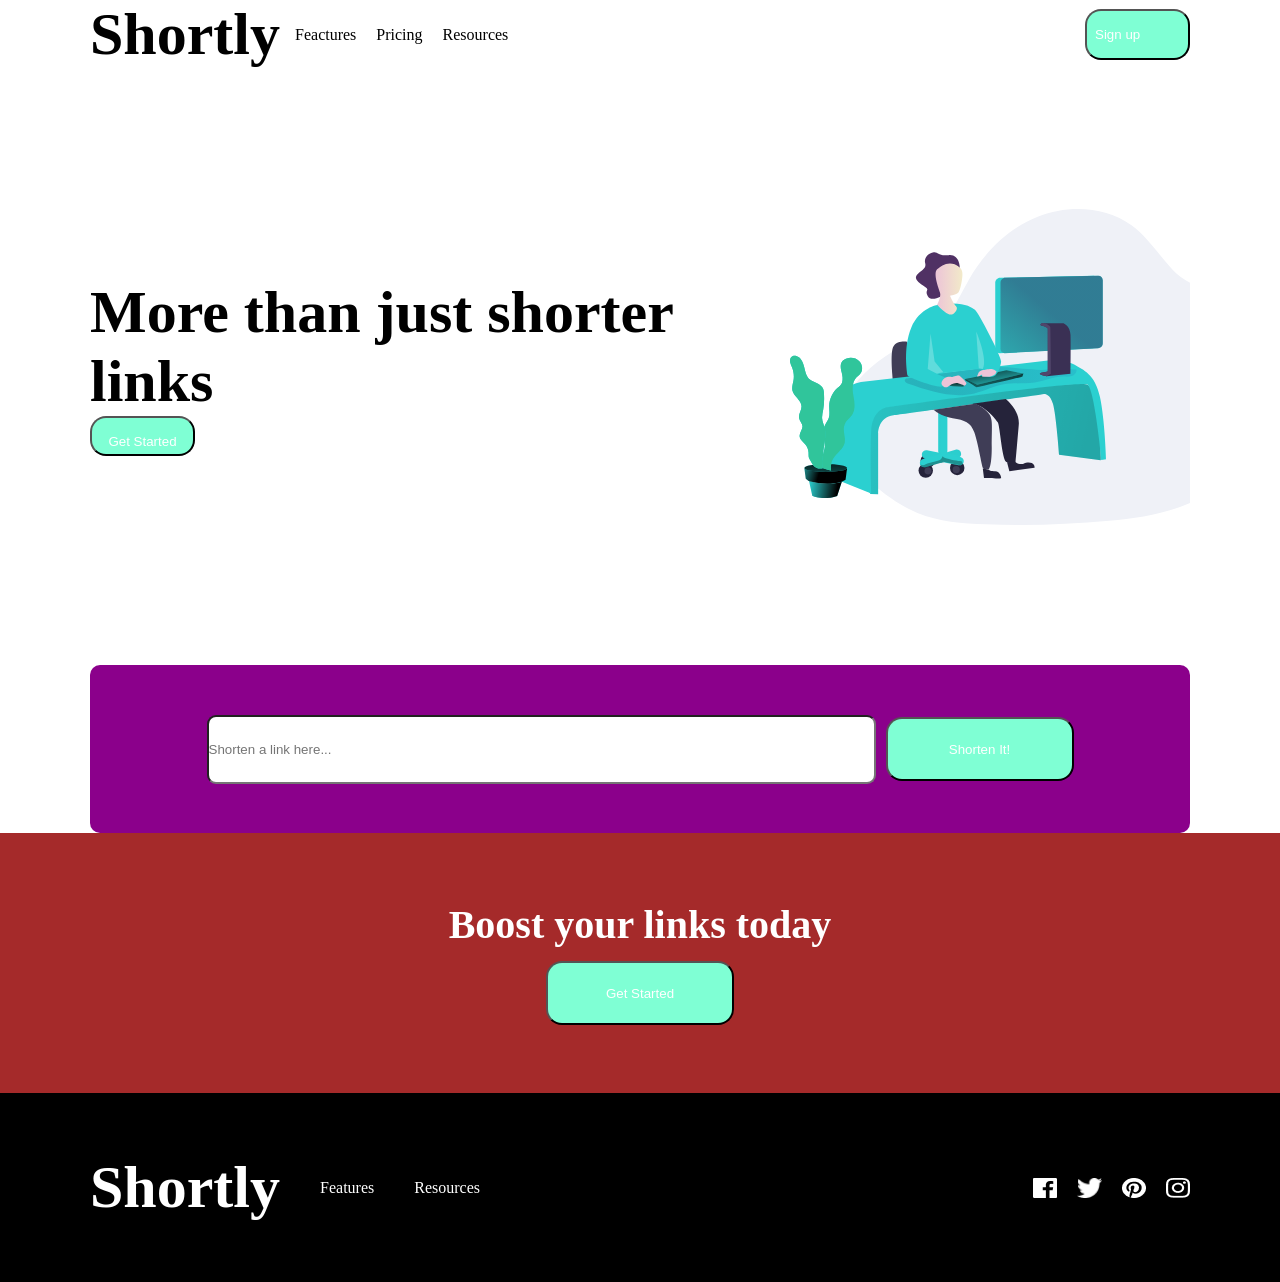
<file: index.html>
<!doctype html>
<html lang="en">
  <head>
    <meta charset="UTF-8" />
    <meta name="viewport" content="width=device-width, initial-scale=1.0" />
    <title>Document</title>
    <link rel="stylesheet" href="./style.css" />
  </head>

  <body>
    <header>
      <div class="a container">
        <div class="d">
          <h1>Shortly</h1>
          <nav>
            <ul class="lu">
              <li>Feactures</li>
              <li>Pricing</li>
              <li>Resources</li>
            </ul>
          </nav>
        </div>
        <button class="b">Sign up</button>
      </div>
    </header>
    <main>
      <section class="section1">
        <div class="big container">
          <div>
            <h1>More than just shorter links</h1>
            <button class="tugma">Get Started</button>
          </div>
          <img width="400" src="./images/rasm.svg" alt="" />
        </div>
      </section>
      <section>
        <div class="sec2 container">
          <input placeholder="Shorten a link here..." type="text" />
          <button class="but3">Shorten It!</button>
        </div>
      </section>
      <section class="sec-3">
        <div class="sec3 container">
          <h1 class="link">Boost your links today</h1>
          <button class="but4">Get Started</button>
        </div>
      </section>
    </main>
    <footer class="sec-4">
      <div class="sec4 container">
        <div class="footer-left">
          <h1 class="bir">Shortly</h1>
          <ul class="il">
            <li>Features</li>
            <li>Resources</li>
          </ul>
        </div>
        <div class="oxirgi">
          <img height="20px" src="images/Path.png" alt="" />
          <img height="20px" src="images/Path (1).png" alt="" />
          <img height="20px" src="images/Path (2).png" alt="" />
          <img height="20px" src="images/Shape.png" alt="" />
        </div>
      </div>
    </footer>
  </body>
</html>
</file>
<file: style.css>
*{
    margin: 0;
    padding: 0;
    box-sizing: border-box;
}


.container{
    max-width: 1100px;
    margin: 0 auto;
}

.a{
    display: flex;
    align-items: center;
    justify-content: space-between;
}
li{
    list-style: none;
}
.lu{
    display: flex;
    gap: 20px;
}
.b{
    display: flex;
   flex-direction: column-reverse;
   background-color: aquamarine;
   border-radius: 16px;
   padding: 16px 8px;
   width: 105px;
   color: white;
}
.d{
    display: flex;
    align-items: center;
    gap: 15px;
}
.sec1{
    background-color: white;
   
}
.big{
    display: flex;align-items: center;

}
h1{
        font-size: 60px;
    font-weight:700;
    display: flex;
}
.tugma{
     background-color: aquamarine;
   border-radius: 16px;
   padding: 16px 8px;
   width: 105px;
   height: 40px;
   color: white; 
}
.sec2{
    background-color: darkmagenta;
    height: 168px;
    margin: 0 auto;
    display: flex;
    align-items: center;
    justify-content: center;
    gap: 10px;
    border-radius: 10px;
}

.section1{
    padding: 140px 0;
}
input{
    border-radius: 9px;
    background-color: white;
    width: 669px;
    height: 69px;
}
.but3{
       background-color: aquamarine;
   border-radius: 16px;
   padding: 16px 8px;
   width: 105px;
   height: 40px;
   color: white; 
   width: 188px;
   height: 64px;
}
.sec3{
    height: 260px;
    display: flex;
    align-items: center;
    justify-content: center;
    flex-direction: column;
    gap: 13px;
}
.link{
    color: white;
    font-size: 40px;
}
.sec-3{
    background-color: brown;
}
.but4{
        background-color: aquamarine;
   border-radius: 16px;
   padding: 16px 8px;
   width: 105px;
   height: 40px;
   color: white; 
   width: 188px;
   height: 64px;
}
.sec4{
   color: white; 
   display: flex;
   justify-content: space-between;
   

}
.sec-4{
    background-color: black;
    gap: 20px;
    padding: 60px 0;
}

.footer-left{
    display: flex;
    align-items: center;
}
.il{
    display: flex;
    gap: 40px;
    align-items: center;
}
.bir{
    margin-right: 40px;
}
.rasm{
    display: flex;
    justify-content: flex-end;
    align-items: center;
}
.oxirgi{
    display: flex;
    align-items: center;
    gap: 20px;
}
</file>
